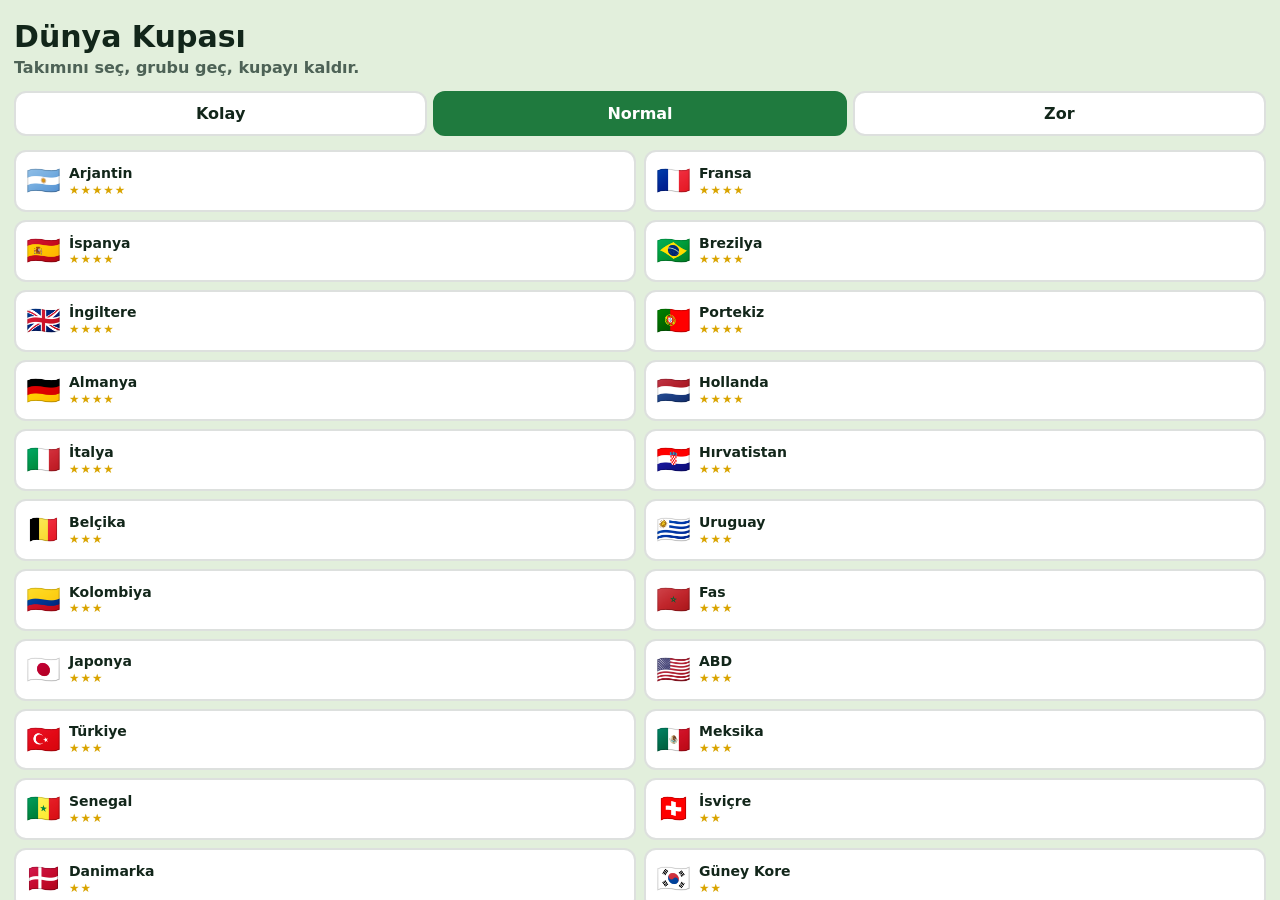
<file: public/assets/aistudio/dunya-kupasi_8f8eaaa9.html>
<!DOCTYPE html>
<html lang="tr">
<head>
<meta charset="utf-8">
<meta name="viewport" content="width=device-width, initial-scale=1, viewport-fit=cover">
<meta name="color-scheme" content="light dark">
<title>Dünya Kupası fiske futbol</title>
<style>
:root{--bg:#e2efdc;--fg:#12261a;--card:#fff;--mut:#4d6256;--ac:#1f7a3e;--on:#fff;--st:#e99b7d;--ln:#12261a24;--hb:#4a3430;box-sizing:border-box;padding-top:env(safe-area-inset-top,0px);padding-bottom:env(safe-area-inset-bottom,0px)}
@media(prefers-color-scheme:dark){:root:not([data-theme="light"]){--bg:#0f1c14;--fg:#e6f3e9;--card:#1a2d21;--mut:#9bb3a2;--ac:#43c46c;--on:#06210f;--st:#6b4435;--ln:#ffffff26}}
:root[data-theme="dark"]{--bg:#0f1c14;--fg:#e6f3e9;--card:#1a2d21;--mut:#9bb3a2;--ac:#43c46c;--on:#06210f;--st:#6b4435;--ln:#ffffff26}
html{height:100%;scroll-padding-top:env(safe-area-inset-top,0px)}
body{margin:0;height:100%;background:var(--bg);color:var(--fg);font:16px/1.35 ui-rounded,"Arial Rounded MT Bold","Trebuchet MS",system-ui,sans-serif;font-weight:700;overflow:hidden;user-select:none;-webkit-user-select:none}
[hidden]{display:none!important}
button{font:inherit;color:inherit;cursor:pointer}
#app{position:relative;height:100%}
#m,#ui{position:absolute;inset:0}
#m{display:flex;flex-direction:column}
#ui{overflow-y:auto;padding:16px 14px 30px;touch-action:pan-y}
#hud{display:flex;align-items:center;justify-content:space-between;gap:6px;margin:8px 10px 0;padding:8px 12px;border-radius:14px;background:var(--hb);color:#fff}
.tm{display:flex;align-items:center;gap:6px;flex:1;min-width:0;font-size:13px}
.tm b{overflow:hidden;text-overflow:ellipsis;white-space:nowrap;border-bottom:3px solid}
.tm.r{justify-content:flex-end}.tm span{font-size:22px}
.sc{text-align:center;line-height:1.1;flex:none}.sc div{font-size:28px;font-weight:900}.sc small{display:block;font-size:11px;opacity:.85}
#st{text-align:center;font-size:13px;padding:6px 10px;min-height:20px;color:var(--mut)}
#stage{flex:1;min-height:0;display:flex;align-items:center;justify-content:center;background:var(--st);overflow:hidden}
canvas{touch-action:none;display:block}
h1{margin:4px 0;font-size:30px;line-height:1.1}
h2{font-size:17px;margin:18px 0 8px}
.sub{color:var(--mut);margin:0 0 12px}
.seg{display:flex;gap:6px;margin:10px 0 14px}
.seg button{flex:1;padding:10px;border:2px solid var(--ln);border-radius:12px;background:var(--card)}
.seg button.on{background:var(--ac);color:var(--on);border-color:var(--ac)}
.grid{display:grid;grid-template-columns:1fr 1fr;gap:8px}
.t{display:flex;align-items:center;gap:8px;padding:10px;border-radius:12px;border:2px solid var(--ln);background:var(--card);font-size:14px;text-align:left}
.t span{font-size:28px}.t small{display:block;color:#d9a400;letter-spacing:1px}
table{width:100%;border-collapse:collapse;background:var(--card);border-radius:12px;overflow:hidden}
td,th{padding:8px 6px;text-align:center;font-size:14px}th{color:var(--mut);font-size:12px}td:nth-child(2){text-align:left;width:100%}
tr.me td{background:color-mix(in srgb,var(--ac) 24%,transparent)}
tr.q td:first-child{box-shadow:inset 4px 0 var(--ac)}
.msg{padding:12px;border-radius:12px;background:var(--card);margin:12px 0;text-align:center}
.msg small{display:block;color:#d9a400;letter-spacing:1px}
.mt{padding:9px 10px;margin:5px 0;border-radius:10px;background:var(--card);font-size:14px}.mt.me{outline:2px solid var(--ac)}
.lg{color:var(--mut);font-size:13px;margin:3px 0}
.go{display:block;width:100%;padding:16px;margin:16px 0;border:0;border-radius:14px;background:var(--ac);color:var(--on);font-size:18px;font-weight:900}
#stage{background:#08120c}
#ui{touch-action:auto}
#pz{position:absolute;right:12px;bottom:12px;z-index:2;width:46px;height:46px;border-radius:50%;border:0;background:var(--hb);color:#fff;font-size:18px}
#ov{position:absolute;inset:0;z-index:3;background:#000b;display:flex;flex-direction:column;justify-content:center;gap:12px;padding:30px}
#ov button{padding:16px;border:0;border-radius:14px;background:var(--card);font-size:18px}
.br{display:flex;gap:8px;overflow-x:auto;padding-bottom:8px}
.col{display:flex;flex-direction:column;justify-content:space-around;gap:6px;min-width:136px}
.bm{background:var(--card);border-radius:8px;padding:4px 7px;font-size:12px}.bm.me{outline:2px solid var(--ac)}
.bm div{display:flex;justify-content:space-between;gap:6px;color:var(--mut);font-weight:400}.bm div.w{color:var(--fg);font-weight:900}
.cup{font-size:96px;text-align:center;line-height:1.2}
.cup.up{animation:up 1.6s cubic-bezier(.2,.8,.2,1) both,glow 1.4s 1.6s ease-in-out infinite alternate}
@keyframes up{from{transform:translateY(180px) scale(.4) rotate(-25deg);opacity:0}to{transform:none;opacity:1}}
@keyframes glow{to{filter:drop-shadow(0 0 22px #ffc400)}}
#sd{position:absolute;left:12px;bottom:12px;z-index:2;width:46px;height:46px;border-radius:50%;border:0;background:var(--hb);color:#fff;font-size:18px}
#w{position:relative;will-change:transform}#w canvas{position:absolute;left:0;top:0}#b{pointer-events:none}
#pk{position:absolute;inset:0;z-index:4;background:var(--bg);overflow-y:auto;padding:16px 14px;text-align:center}
.zg{display:grid;grid-template-columns:repeat(3,1fr);gap:8px}
.zg button{padding:20px 4px;border:2px solid var(--ln);border-radius:12px;background:var(--card);font-size:15px}
@media(prefers-reduced-motion:reduce){.cup.up{animation:none}}
</style>
</head>
<body>
<div id="app">
<div id="m" hidden>
<div id="hud"><div class="tm"><span id="fa"></span><b id="na"></b></div><div class="sc"><small id="rl"></small><div><b id="sa">0</b> – <b id="sb">0</b></div><small id="clk"></small></div><div class="tm r"><b id="nb"></b><span id="fb"></span></div></div>
<div id="st"></div>
<div id="stage"><div id="w"><canvas id="b"></canvas><canvas id="c"></canvas></div></div><button id="pz" onclick="pause()">⏸</button><div id="pk" hidden></div><button id="sd" onclick="mute()">🔊</button><div id="ov" hidden><button onclick="resume()">Devam et</button><button onclick="restart()">Maçı yeniden başlat</button><button onclick="quit()">Turnuva ekranına dön</button></div>
</div>
<div id="ui"></div>
</div>
<script>
const $=id=>document.getElementById(id);
const WW=500,WH=820,PL=50,PT=70,PR=450,PB=750,CX=250,G1=180,G2=320,DT=1/120,TURNS=8,MAXP=110;
const DN=['Kolay','Normal','Zor'],RN={8:'Son 16',4:'Çeyrek final',2:'Yarı final',1:'Final'};
const TEAMS=`Arjantin|🇦🇷|94|#74acdf;Fransa|🇫🇷|93|#1e40af;İspanya|🇪🇸|92|#dc2626;Brezilya|🇧🇷|92|#facc15;İngiltere|🇬🇧|91|#e5e7eb;Portekiz|🇵🇹|89|#991b1b;Almanya|🇩🇪|89|#374151;Hollanda|🇳🇱|88|#f97316;İtalya|🇮🇹|87|#2563eb;Hırvatistan|🇭🇷|86|#be123c;Belçika|🇧🇪|85|#b91c1c;Uruguay|🇺🇾|84|#7dd3fc;Kolombiya|🇨🇴|83|#eab308;Fas|🇲🇦|82|#15803d;Japonya|🇯🇵|82|#1e3a8a;ABD|🇺🇸|81|#4338ca;Türkiye|🇹🇷|80|#e30a17;Meksika|🇲🇽|80|#166534;Senegal|🇸🇳|80|#16a34a;İsviçre|🇨🇭|79|#ef4444;Danimarka|🇩🇰|79|#dc2626;Güney Kore|🇰🇷|78|#f43f5e;Nijerya|🇳🇬|74|#22c55e;Polonya|🇵🇱|74|#f87171;Avustralya|🇦🇺|73|#fbbf24;Mısır|🇪🇬|73|#b91c1c;İran|🇮🇷|72|#059669;Kanada|🇨🇦|72|#dc2626;Gana|🇬🇭|70|#fde047;Suudi Arabistan|🇸🇦|68|#047857;Kosta Rika|🇨🇷|67|#1d4ed8;Katar|🇶🇦|66|#881337`.split(';').map(s=>{const a=s.split('|');return{n:a[0],f:a[1],r:+a[2],c:a[3]}});
const SCH=[[[0,1],[2,3]],[[0,2],[3,1]],[[3,0],[1,2]]];
const FM=[[200,650],[200,566],[100,490],[300,490],[200,450]];const NUM=[1,4,8,10,9];const pw=l=>80+820*Math.pow(Math.min(l,MAXP)/MAXP,1.6);
let D=1,TR=null,M=null,drag=null,HV=0,AC=null,PK=null,MUTE=0,LS=0,ST=0;
const cv=$('c'),bc=$('b'),DX=cv.getContext('2d'),BX=bc.getContext('2d');let X=DX;
const tn=i=>TEAMS[i].f+' '+TEAMS[i].n;
const stars=i=>'★'.repeat(Math.max(1,Math.min(5,Math.round((TEAMS[i].r-62)/7))));
const rgb=c=>[1,3,5].map(i=>parseInt(c.substr(i,2),16));
const lum=c=>{const p=rgb(c);return .3*p[0]+.59*p[1]+.11*p[2]};
const dist=(a,b)=>{const p=rgb(a),q=rgb(b);return Math.hypot(p[0]-q[0],p[1]-q[1],p[2]-q[2])};
const moving=bs=>bs.some(o=>o.vx||o.vy);
const mk=(x,y,r,m,k,ball)=>({x,y,vx:0,vy:0,r,m,k,ball,f:Math.exp(-k*DT)});

/* fizik: 0-4 senin taşların (altta), 5-9 rakip (üstte), 10 top */
function step(bs,dt){
 let g=0;
 for(const o of bs){
  if(!o.vx&&!o.vy)continue;o.x+=o.vx*dt;o.y+=o.vy*dt;
  const f=o.f,r=o.r,e=o.ball?0.85:0.6;
  const sp=Math.sqrt(o.vx*o.vx+o.vy*o.vy),ns=Math.max(0,sp*f-(o.ball?25:60)*dt);if(ns<10){o.vx=o.vy=0}else{o.vx*=ns/sp;o.vy*=ns/sp}
  if(o.vx*o.vx+o.vy*o.vy<100)o.vx=o.vy=0;
  if(o.x<PL+r){o.x=PL+r;o.vx=Math.abs(o.vx)*e}
  if(o.x>PR-r){o.x=PR-r;o.vx=-Math.abs(o.vx)*e}
  if(o.ball&&o.x>G1&&o.x<G2){if(o.y<PT)g=1;else if(o.y>PB)g=2}
  else{
   if(o.y<PT+r){o.y=PT+r;o.vy=Math.abs(o.vy)*e}
   if(o.y>PB-r){o.y=PB-r;o.vy=-Math.abs(o.vy)*e}
  }
 }
 for(let i=0;i<bs.length;i++)for(let j=i+1;j<bs.length;j++){
  const a=bs[i],c=bs[j];if(!(a.vx||a.vy||c.vx||c.vy))continue;const dx=c.x-a.x,dy=c.y-a.y,rr=a.r+c.r,d2=dx*dx+dy*dy;
  if(d2<rr*rr&&d2>0.01){
   const d=Math.sqrt(d2),nx=dx/d,ny=dy/d,im=1/a.m+1/c.m,ov=rr-d,pa=ov/a.m/im,pc=ov/c.m/im;
   a.x-=nx*pa;a.y-=ny*pa;c.x+=nx*pc;c.y+=ny*pc;
   const vn=(c.vx-a.vx)*nx+(c.vy-a.vy)*ny;
   if(vn<0){HV=Math.max(HV,-vn);const e=(a.ball||c.ball)?0.9:0.7,q=-(1+e)*vn/im;a.vx-=q*nx/a.m;a.vy-=q*ny/a.m;c.vx+=q*nx/c.m;c.vy+=q*ny/c.m}
  }
 }
 return g;
}
function rst(){
 const bs=[];
 FM.forEach(p=>bs.push(mk(PL+p[0],PT+p[1],21,4,2.4)));
 FM.forEach(p=>bs.push(mk(PL+p[0],PT+680-p[1],21,4,2.4)));
 bs.push(mk(CX,410,10,1,1.7,1));
 M.bs=bs;
}

/* maç akışı */
function start(a,b,ko,lb,done){
 const ca=TEAMS[a].c;let cb=TEAMS[b].c;
 if(dist(ca,cb)<130)cb=['#2f6fe4','#e5383b','#f2f2f2'].find(c=>dist(c,ca)>150)||'#222222';
 const sk=Math.max(0,Math.min(1,.1+D*.28+(TEAMS[b].r-78)/70));
 M={lb,fx:[],sh:0,sel:0,ta:a,tb:b,ko,done,s:[0,0],n:0,reg:2*TURNS,lim:2*TURNS,et:0,t:Math.random()<.5?0:1,ph:'aim',wait:0,tm:0,acc:0,col:[ca,cb],sk,pen:null};
 rst();
 $('fa').textContent=TEAMS[a].f;$('na').textContent=TEAMS[a].n;$('fb').textContent=TEAMS[b].f;$('nb').textContent=TEAMS[b].n;
 $('na').style.borderColor=ca;$('nb').style.borderColor=cb;$('rl').textContent=lb+', '+DN[D];
 $('ui').hidden=true;$('ov').hidden=true;$('w').style.transform='';$('m').hidden=false;fit();bake();hud();turn();
}
function hud(){$('sa').textContent=M.s[0];$('sb').textContent=M.s[1];$('clk').textContent=M.et?'Uzatma':Math.min(90,Math.round(M.n/M.reg*90))+'’'}
function turn(){M.ph=M.t?'bot':'aim';M.wait=.7;if(!M.t){const b=M.bs[10],dd=i=>Math.hypot(M.bs[i].x-b.x,M.bs[i].y-b.y);M.sel=[0,1,2,3,4].sort((i,j)=>dd(i)-dd(j))[0]}$('st').textContent=M.et?'Altın gol: ilk atan kazanır!':M.t?TEAMS[M.tb].n+' oynuyor…':'Sıra sende. Oyuncuya dokun, ekranda geri çekip bırak.'}
function shoot(i,vx,vy){HV=0;snd(220,.1,'square',.1);hap(10);const o=M.bs[i];o.vx=vx;o.vy=vy;M.ph='move';M.tm=0;M.acc=0;M.n++;hud()}
function settle(){M.t^=1;hud();chk()}
function chk(){
 const tie=M.s[0]==M.s[1];
 if(M.et&&!tie)return fin(0);
 if(M.n>=M.lim){
  if(!tie||!M.ko)return fin(0);
  if(!M.et){M.et=1;M.lim=M.n+6;hud()}else return fin(1);
 }
 turn();
}
function fin(pen){
 if(pen)return pens();snd(1500,.5,'sine',.15);
 M.ph='end';M.wait=2.6;$('st').textContent='';
}
function goal(g){M.s[g==1?0:1]++;M.t=g==1?1:0;M.ph='goal';M.wait=1.6;M.sh=1;roar();snd(660,.5,'sawtooth',.1);hap([80,40,120]);for(let i=0;i<80;i++)M.fx.push({x:CX,y:g==1?PT:PB,vx:(Math.random()-.5)*520,vy:(g==1?1:-1)*Math.random()*380,l:1.5,c:['#fff','#ffd400',M.col[g==1?0:1]][i%3]});hud()}
function after(){rst();chk()}
function finish(){const m=M;M=null;m.done({x:m.s[0],y:m.s[1],pen:m.pen})}

/* rakip yapay zekâ: birçok atışı simüle edip seçer */
function aiMove(){
 const A=M.ai||(M.ai={C:[],n:0}),bs=M.bs,ball=bs[10],t0=performance.now();
 while(A.n<70&&performance.now()-t0<6){
  const i=5+A.n%5,k=Math.floor(A.n/5),d=bs[i];A.n++;
  let a=Math.atan2(ball.y-d.y,ball.x-d.x);
  if(k>4)a+=(Math.random()-.5)*(k>10?3.2:1);
  const v=380+Math.random()*520,c=bs.map(o=>({...o}));
  c[i].vx=Math.cos(a)*v;c[i].vy=Math.sin(a)*v;
  let g=0,u=0;
  for(;u<500&&!g;u++){g=step(c,DT);if(!moving(c))break}
  A.C.push({i,a,v,sc:g==2?1e4-u:g==1?-1e4:c[10].y});
 }
 if(A.n<70)return;
 M.ai=null;
 const C=A.C.sort((p,q)=>q.sc-p.sc),pk=C[Math.floor((1-M.sk)*C.length*Math.pow(Math.random(),1.6))],a=pk.a+(Math.random()-.5)*(1-M.sk)*.12;
 shoot(pk.i,Math.cos(a)*pk.v,Math.sin(a)*pk.v);
}

/* döngü */
let last=0;
function loop(ts){
 requestAnimationFrame(loop);
 const dt=Math.min((ts-last)/1000,.05);last=ts;
 if(!M)return;
 if(M.ph=='move'){
  M.acc+=dt;
  while(M.acc>=DT){
   M.acc-=DT;M.tm+=DT;
   const g=step(M.bs,DT);if(HV>140&&ts-LS>80){LS=ts;snd(110+Math.min(HV,900)/6,.08,'triangle',Math.min(.4,HV/2200));hap(12)}HV=0;
   if(g){goal(g);break}
   if(!moving(M.bs)||M.tm>8){settle();break}
  }
 }else if(M.ph=='bot'||M.ph=='goal'||M.ph=='end'){
  M.wait-=dt;
  if(M.wait<=0){if(M.ph=='bot')aiMove();else if(M.ph=='goal')after();else finish()}
 }
 if(M)draw(ts);
}
requestAnimationFrame(loop);

/* girdi */
const pt=e=>{const r=cv.getBoundingClientRect();return[(e.clientX-r.left)/r.width*WW,(e.clientY-r.top)/r.height*WH]};
cv.onpointerdown=e=>{
 if(!M||M.ph!='aim')return;
 const p=pt(e);let bi=-1,bd=1e9;
 for(let i=0;i<5;i++){const o=M.bs[i],d=Math.hypot(o.x-p[0],o.y-p[1]);if(d<bd){bd=d;bi=i}}
 M.sel=bd<46?bi:M.sel;drag={i:M.sel,ox:p[0],oy:p[1],x:p[0],y:p[1]};cv.setPointerCapture(e.pointerId)
};
cv.onpointermove=e=>{if(drag){const p=pt(e);drag.x=p[0];drag.y=p[1]}};
cv.onpointercancel=()=>{drag=null};
cv.onpointerup=()=>{
 if(!drag)return;
 const d=drag;drag=null;
 if(!M||M.ph!='aim')return;
 const dx=d.ox-d.x,dy=d.oy-d.y,l=Math.hypot(dx,dy);
 if(l>14){const v=pw(l);shoot(d.i,dx/l*v,dy/l*v)}
};
function fit(){const s=$('stage'),k=Math.min(s.clientWidth/WW,s.clientHeight/WH),d=Math.min(devicePixelRatio||1,2),w=$('w');w.style.width=WW*k+'px';w.style.height=WH*k+'px';for(const q of [[cv,DX],[bc,BX]]){q[0].style.width=WW*k+'px';q[0].style.height=WH*k+'px';q[0].width=Math.round(WW*k*d);q[0].height=Math.round(WH*k*d);q[1].setTransform(q[0].width/WW,0,0,q[0].height/WH,0,0)}if(M&&M.bg)stat()}
addEventListener('resize',fit);

/* çizim */
function star(x,y,r){X.beginPath();for(let i=0;i<10;i++){const a=i*Math.PI/5-Math.PI/2,q=i%2?r*.45:r;X.lineTo(x+Math.cos(a)*q,y+Math.sin(a)*q)}X.closePath();X.fill()}
function net(y0,up,c){
 const y=up?y0-46:y0;
 X.fillStyle='#fff';X.fillRect(G1-8,up?y-8:y0-4,G2-G1+16,54);
 X.fillStyle=c;X.fillRect(G1,y,G2-G1,46);
 X.strokeStyle='rgba(255,255,255,.4)';X.lineWidth=1;X.beginPath();
 for(let i=G1;i<=G2;i+=9){X.moveTo(i,y);X.lineTo(i,y+46)}
 for(let j=0;j<=46;j+=9){X.moveTo(G1,y+j);X.lineTo(G2,y+j)}
 X.stroke();
}
function draw(ts){
 X.clearRect(0,0,WW,WH);X.save();
 if(M.sh>0){M.sh=Math.max(0,M.sh-.02);$('w').style.transform=M.sh?'translate('+(Math.random()-.5)*14*M.sh+'px,'+(Math.random()-.5)*14*M.sh+'px)':''}
 draw0(ts);
 if(M.fx.length)M.fx=M.fx.filter(p=>p.l>0);
 for(const p of M.fx){p.x+=p.vx/60;p.y+=p.vy/60;p.vy+=10;p.l-=1/60;X.fillStyle=p.c;X.fillRect(p.x,p.y,6,4)}
 X.restore();
}
function draw0(ts){
 X.clearRect(0,0,WW,WH);X.lineCap='butt';
 const c0=M.col[0],c1=M.col[1],bs=M.bs;
 if(ST){X.drawImage(M.bg,0,0,WW,WH);X.fillStyle='#fff';X.fillRect(PL-14,PT-14,428,708);
 for(let i=0;i<8;i++){X.fillStyle=i%2?'#62a34a':'#6db053';X.fillRect(PL,PT+i*85,400,85)}X.fillStyle=M.tx;X.fillRect(PL,PT,400,680);
 X.strokeStyle='#fff';X.lineWidth=4;X.beginPath();
 X.moveTo(PL,410);X.lineTo(PR,410);
 X.moveTo(CX+42,410);X.arc(CX,410,42,0,7);
 X.rect(CX-110,PT,220,66);X.rect(CX-110,PB-66,220,66);
 X.moveTo(CX+40,PT+66);X.arc(CX,PT+66,40,0,Math.PI);
 X.moveTo(CX-40,PB-66);X.arc(CX,PB-66,40,Math.PI,2*Math.PI);
 X.stroke();
 net(PT,1,c1);net(PB,0,c0);X.fillStyle=M.vg;X.fillRect(PL-14,PT-14,428,708);return}
 X.fillStyle='rgba(0,0,0,.22)';
 for(const o of bs){X.beginPath();X.arc(o.x+5,o.y+7,o.r,0,7);X.fill()}
 bs.forEach((o,i)=>{
  if(o.ball)return;
  const c=M.col[i<5?0:1];
  if(i<5&&M.ph=='aim'){X.setLineDash([9,9]);X.lineDashOffset=-ts/30;X.lineWidth=i==M.sel?6:4;X.strokeStyle=i==M.sel?'#ffe14a':'#111';X.beginPath();X.arc(o.x,o.y,o.r+10,0,7);X.stroke();X.setLineDash([])}
  X.drawImage(M.sp[i],o.x-24,o.y-24,48,48);
  
 });
 const bl=bs[10];
 X.beginPath();X.arc(bl.x,bl.y,bl.r-1.5,0,7);X.fillStyle='#fff';X.fill();X.lineWidth=3;X.strokeStyle='#111';X.stroke();
 X.fillStyle='#111';X.beginPath();X.arc(bl.x,bl.y,3.5,0,7);X.fill();
 if(drag&&M.ph=='aim'){
  const o=bs[drag.i],dx=drag.ox-drag.x,dy=drag.oy-drag.y,l=Math.hypot(dx,dy);
  if(l>14){
   const q=Math.min(l,MAXP),p=q/MAXP,ux=dx/l,uy=dy/l,len=50+p*190,col='hsl('+(120-p*120)+',85%,55%)';
   X.strokeStyle='rgba(0,0,0,.5)';X.lineWidth=5;X.beginPath();X.moveTo(o.x,o.y);X.lineTo(o.x-ux*q,o.y-uy*q);X.stroke();
   X.beginPath();X.arc(o.x-ux*q,o.y-uy*q,10,0,7);X.fillStyle='rgba(255,255,255,.75)';X.fill();
   X.strokeStyle=col;X.lineWidth=6;X.lineCap='round';X.setLineDash([2,14]);
   X.beginPath();X.moveTo(o.x+ux*30,o.y+uy*30);X.lineTo(o.x+ux*len,o.y+uy*len);X.stroke();X.setLineDash([]);
   const ex=o.x+ux*(len+8),ey=o.y+uy*(len+8);
   X.fillStyle=col;X.beginPath();X.moveTo(ex+ux*14,ey+uy*14);X.lineTo(ex-uy*10,ey+ux*10);X.lineTo(ex+uy*10,ey-ux*10);X.fill();
  }
 }
 if(M.ph=='goal'||M.ph=='end'){
  const g=M.ph=='goal',tx=g?'GOOOL!':M.pen?'Penaltılar '+M.pen[0]+'–'+M.pen[1]:'Maç bitti',s=g?1+.08*Math.sin(ts/90):1;
  X.save();X.translate(CX,410);X.scale(s,s);
  X.font='900 '+(g?76:44)+'px ui-rounded,"Arial Rounded MT Bold",system-ui,sans-serif';X.textAlign='center';X.textBaseline='middle';X.lineJoin='round';
  X.lineWidth=12;X.strokeStyle='#111';X.strokeText(tx,0,0);X.fillStyle='#fff';X.fillText(tx,0,0);X.restore();
 }
}

const hap=p=>{try{if(!MUTE&&navigator.vibrate)navigator.vibrate(p)}catch(e){}};
function snd(f,d,t,v){
 if(MUTE)return;
 try{
  AC=AC||new(window.AudioContext||window.webkitAudioContext)();
  if(AC.state=='suspended')AC.resume();
  const o=AC.createOscillator(),g=AC.createGain(),n=AC.currentTime;
  o.type=t;o.frequency.value=f;g.gain.setValueAtTime(v,n);g.gain.exponentialRampToValueAtTime(.001,n+d);
  o.connect(g);g.connect(AC.destination);o.start();o.stop(n+d);
 }catch(e){}
}
function roar(){
 if(MUTE)return;
 try{
  AC=AC||new(window.AudioContext||window.webkitAudioContext)();
  const n=AC.currentTime,len=Math.floor(AC.sampleRate*1.6),b=AC.createBuffer(1,len,AC.sampleRate),a=b.getChannelData(0);
  for(let i=0;i<len;i++)a[i]=Math.random()*2-1;
  const s=AC.createBufferSource(),f=AC.createBiquadFilter(),g=AC.createGain();
  s.buffer=b;f.type='bandpass';f.frequency.value=900;
  g.gain.setValueAtTime(.001,n);g.gain.linearRampToValueAtTime(.25,n+.3);g.gain.exponentialRampToValueAtTime(.001,n+1.6);
  s.connect(f);f.connect(g);g.connect(AC.destination);s.start();
 }catch(e){}
}
function mute(){MUTE^=1;$('sd').textContent=MUTE?'🔇':'🔊'}
function pens(){PK={s:[0,0],h:[[],[]],t:Math.random()<.5?0:1};M.ph='pens';$('st').textContent='';$('pk').hidden=false;pkUI()}
function pkUI(msg,end){
 const dots=i=>PK.h[i].map(x=>x?'⚽':'❌').join(' ')||'–';
 const g=a=>`<div class="zg">${a.map((n,i)=>`<button onclick="pkGo(${i})">${n}</button>`).join('')}</div>`;
 $('pk').innerHTML=`<h2>Penaltı atışları</h2><div class="msg">${tn(M.ta)} ${PK.s[0]}–${PK.s[1]} ${tn(M.tb)}<br>${TEAMS[M.ta].f} ${dots(0)}<br>${TEAMS[M.tb].f} ${dots(1)}</div>`+(msg?`<div class="msg">${msg}</div>`:'')+(end?`<button class="go" onclick="pkEnd()">Devam</button>`:PK.t==0?`<p>Vuruş köşesini seç</p>`+g(['Sol üst','Orta üst','Sağ üst','Sol alt','Orta alt','Sağ alt']):`<p>Rakip vuruyor: kaleci hangi yöne atlasın?</p>`+g(['Sol','Orta','Sağ']));
}
function pkGo(i){
 const me=PK.t==0,z=me?i:Math.floor(Math.random()*6),c=me?Math.floor(Math.random()*3):i,row=z<3?0:1,col=z%3;
 const miss=Math.random()<(row?.05:.14),save=!miss&&c==col&&Math.random()<(row?.85:.6),goal=!miss&&!save;
 PK.h[PK.t].push(goal?1:0);if(goal)PK.s[PK.t]++;
 snd(goal?660:200,.25,'triangle',.15);hap(goal?60:20);
 const a=PK.h[0].length,b=PK.h[1].length,sa=PK.s[0],sb=PK.s[1];
 const dn=a>=5&&b>=5?a==b&&sa!=sb:sa>sb+5-b||sb>sa+5-a;
 PK.t^=1;
 if(dn)M.pen=[sa,sb];
 pkUI((me?'Sen vurdun: ':'Rakip vurdu: ')+(goal?'GOL!':save?'Kurtarıldı!':'Dışarı!'),dn);
}
function pkEnd(){$('pk').hidden=true;M.ph='end';M.wait=1.5;snd(1500,.5,'sine',.15)}
function stat(){ST=1;X=BX;draw0(0);X=DX;ST=0}
function bake(){
 const o=document.createElement('canvas');o.width=WW*2;o.height=WH*2;
 const x=o.getContext('2d');x.scale(2,2);
 let s=7;const rnd=()=>(s=s*16807%2147483647)/2147483647;
 x.fillStyle='#0a150e';x.fillRect(0,0,WW,WH);
 const pal=[M.col[0],M.col[1],'#f2f2f2','#c9ced6','#2b2f3a','#e0b43a'];
 for(const sx of [0,WW-34]){
  x.fillStyle='#172230';x.fillRect(sx,0,34,WH);
  for(let i=0;i<600;i++){x.fillStyle=pal[Math.floor(rnd()*pal.length)];x.fillRect(sx+2+rnd()*27,rnd()*(WH-5),5,5)}
 }
 for(const q of [[0,0],[WW,0],[0,WH],[WW,WH]]){
  const g=x.createRadialGradient(q[0],q[1],0,q[0],q[1],320);g.addColorStop(0,'rgba(255,248,210,.6)');g.addColorStop(1,'rgba(255,248,210,0)');x.fillStyle=g;x.fillRect(0,0,WW,WH);
 }
 M.bg=o;
 const t=document.createElement('canvas');t.width=t.height=96;const y=t.getContext('2d');
 for(let i=0;i<420;i++){y.strokeStyle=rnd()<.5?'rgba(255,255,255,.08)':'rgba(0,40,0,.12)';y.lineWidth=1.2;const a=rnd()*96,b=rnd()*96;y.beginPath();y.moveTo(a,b);y.lineTo(a+rnd()*3-1.5,b-3-rnd()*4);y.stroke()}
 M.tx=X.createPattern(t,'repeat');
 const v=X.createRadialGradient(CX,410,150,CX,410,520);v.addColorStop(0,'rgba(0,0,0,0)');v.addColorStop(1,'rgba(0,12,0,.5)');M.vg=v;
 M.sp=[];
 for(let i=0;i<10;i++){
  const c=M.col[i<5?0:1],fg=lum(c)>170?'#111':'#fff',e=document.createElement('canvas');e.width=e.height=96;
  const x=e.getContext('2d');x.scale(2,2);
  x.beginPath();x.arc(24,24,18.5,0,7);x.fillStyle=c;x.fill();x.lineWidth=5;x.strokeStyle='#111';x.stroke();
  x.save();x.beginPath();x.arc(24,24,18.5,0,7);x.clip();x.globalAlpha=.25;x.fillStyle=fg;x.fillRect(20,0,8,48);x.restore();
  x.fillStyle=fg;x.font='900 17px system-ui,sans-serif';x.textAlign='center';x.textBaseline='middle';x.fillText(NUM[i%5],24,25);
  M.sp.push(e);
 }
 stat();
}
function pred(i,vx,vy){
 const c=M.bs.map(o=>({...o}));c[i].vx=vx;c[i].vy=vy;
 const P=[[],[]];
 for(let s=0;s<200;s++){
  if(s%4==0){P[0].push([c[i].x,c[i].y]);P[1].push([c[10].x,c[10].y])}
  if(step(c,DT)||!moving(c))break;
 }
 X.lineWidth=4;X.lineCap='round';X.setLineDash([1,11]);
 P.forEach((a,k)=>{X.strokeStyle=k?'#ffe14a':'rgba(255,255,255,.9)';X.beginPath();a.forEach((q,j)=>j?X.lineTo(q[0],q[1]):X.moveTo(q[0],q[1]));X.stroke()});
 X.setLineDash([]);
}
function pause(){if(!M||M.ph=='pause'||M.ph=='end')return;drag=null;M.p0=M.ph;M.ph='pause';$('ov').hidden=false}
function resume(){M.ph=M.p0;$('ov').hidden=true}
function restart(){const m=M;start(m.ta,m.tb,m.ko,m.lb,m.done)}
function quit(){M=null;$('ov').hidden=true;hub()}
function bracket(){
 const me=TR.me;
 const row=(m,t,s)=>`<div class="${t!=null&&m.w==t?'w':''}"><span>${t==null?'–':TEAMS[t].f+' '+TEAMS[t].n.slice(0,9)}</span><span>${s==null?'':s}</span></div>`;
 let h='';
 for(let r=0;r<4;r++){
  const ms=r<TR.hist.length?TR.hist[r]:(r==TR.hist.length&&TR.ko?TR.ko:Array.from({length:8>>r},()=>({})));
  h+=`<div class="col">${ms.map(m=>`<div class="bm${m.a==me||m.b==me?' me':''}">${row(m,m.a,m.x)}${row(m,m.b,m.y)}</div>`).join('')}</div>`;
 }
 return`<div class="br">${h}</div>`;
}
function stats(){
 const L=TR.log,w=L.filter(m=>m.w).length,d=L.filter(m=>m.x==m.y&&!m.p).length,gf=L.reduce((a,m)=>a+m.x,0),ga=L.reduce((a,m)=>a+m.y,0);
 return`<h2>Turnuva istatistikleri</h2><div class="msg">${L.length} maç: ${w} galibiyet, ${d} beraberlik, ${L.length-w-d} mağlubiyet<br>Attığın gol ${gf}, yediğin gol ${ga}</div>`+L.map(m=>`<div class="lg">${tn(TR.me)} ${m.x}–${m.y} ${tn(m.o)}${m.p?' (pen. '+m.p[0]+'–'+m.p[1]+')':''}</div>`).join('');
}
function load(){try{const v=JSON.parse(localStorage.getItem('dk1'));TR=v.TR;D=v.D;hub()}catch(e){menu()}}
/* turnuva */
const show=h=>{$('m').hidden=true;$('ui').hidden=false;$('ui').innerHTML=h;$('ui').scrollTop=0};
const poi=l=>{const L=Math.exp(-l);let k=0,p=1;do{k++;p*=Math.random()}while(p>L);return Math.min(k-1,6)};
const sim=(a,b)=>{const d=TEAMS[a].r-TEAMS[b].r;return[poi(1.3*Math.pow(1.045,d)),poi(1.3*Math.pow(1.045,-d))]};
const srt=g=>[...g].sort((a,b)=>{const A=TR.tb[a],B=TR.tb[b];return B.p-A.p||(B.f-B.a)-(A.f-A.a)||B.f-A.f||TEAMS[b].r-TEAMS[a].r});
function rec(a,b,x,y){const A=TR.tb[a],B=TR.tb[b];A.f+=x;A.a+=y;B.f+=y;B.a+=x;if(x>y){A.w++;B.l++;A.p+=3}else if(x<y){B.w++;A.l++;B.p+=3}else{A.d++;B.d++;A.p++;B.p++}}
function setD(i){D=i;menu()}
function menu(){
 show(`<h1>Dünya Kupası</h1><p class="sub">Takımını seç, grubu geç, kupayı kaldır.</p>${(()=>{try{return localStorage.getItem('dk1')}catch(e){}})()?'<button class="go" onclick="load()">Turnuvaya devam et</button>':''}
 <div class="seg">${DN.map((n,i)=>`<button class="${i==D?'on':''}" onclick="setD(${i})">${n}</button>`).join('')}</div>
 <div class="grid">${TEAMS.map((t,i)=>`<button class="t" onclick="newT(${i})"><span>${t.f}</span><div>${t.n}<small>${stars(i)}</small></div></button>`).join('')}</div>`);
}
function newT(me){
 const idx=TEAMS.map((_,i)=>i).sort((a,b)=>TEAMS[b].r-TEAMS[a].r),G=Array.from({length:8},()=>[]);
 for(let p=0;p<4;p++)idx.slice(p*8,p*8+8).sort(()=>Math.random()-.5).forEach((t,g)=>G[g].push(t));
 TR={me,G,tb:TEAMS.map(()=>({p:0,w:0,d:0,l:0,f:0,a:0})),md:0,ko:null,pv:null,hist:[],log:[],gi:G.findIndex(g=>g.includes(me))};
 hub();
}
function nxt(){
 const me=TR.me;
 if(!TR.ko){const g=TR.G[TR.gi],pr=SCH[TR.md].map(([i,j])=>[g[i],g[j]]).find(p=>p.includes(me));return[pr[0]==me?pr[1]:pr[0],'Grup '+'ABCDEFGH'[TR.gi]+', '+(TR.md+1)+'. maç']}
 const m=TR.ko.find(m=>m.a==me||m.b==me);return[m.a==me?m.b:m.a,RN[TR.ko.length]];
}
function hub(msg){
 try{localStorage.setItem('dk1',JSON.stringify({TR,D}))}catch(e){}const me=TR.me,op=nxt()[0];
 let h=`<h1>${tn(me)}</h1>`;
 if(msg)h+=`<div class="msg">${msg}</div>`;
 if(!TR.ko){
  h+=`<h2>${'ABCDEFGH'[TR.gi]} grubu</h2><table><tr><th></th><th></th><th>O</th><th>Av</th><th>P</th></tr>`+srt(TR.G[TR.gi]).map((t,i)=>{const s=TR.tb[t],gd=s.f-s.a;return`<tr class="${t==me?'me ':''}${i<2?'q':''}"><td>${i+1}</td><td>${tn(t)}</td><td>${s.w+s.d+s.l}</td><td>${gd>0?'+':''}${gd}</td><td>${s.p}</td></tr>`}).join('')+`</table>`;
 }else{
  h+=`<h2>${RN[TR.ko.length]}</h2>`+bracket();
  
 }
 h+=`<div class="msg">Sıradaki rakip: ${tn(op)}<small>${stars(op)}</small></div><button class="go" onclick="go()">Maça çık</button>`;
 show(h);
}
function go(){const me=TR.me,n=nxt();start(me,n[0],!!TR.ko,n[1],r=>result(me,n[0],r))}
function out(msg,t,w){const hs=TR.hist.length;TR.ko=null;try{localStorage.removeItem('dk1')}catch(e){}show(`<div class="cup${w?' up':''}">${w?'🏆':'😔'}</div><h1 style="text-align:center">${t}</h1><div class="msg">${msg}</div>${hs?bracket():''}${stats()}<button class="go" onclick="menu()">Yeni turnuva</button>`)}
function result(me,op,r){
 const won=r.x>r.y||(r.x==r.y&&r.pen&&r.pen[0]>r.pen[1]),w=r.x==r.y&&!r.pen?'Berabere':won?'Kazandın':'Kaybettin';
 const msg=`${w}: ${tn(me)} ${r.x}–${r.y} ${tn(op)}${r.pen?' (penaltılar '+r.pen[0]+'–'+r.pen[1]+')':''}`;
 if(!TR.ko){
  TR.log.push({o:op,x:r.x,y:r.y,p:r.pen,w:won?1:0});rec(me,op,r.x,r.y);
  TR.G.forEach((g,gi)=>SCH[TR.md].forEach(([i,j])=>{const a=g[i],b=g[j];if(gi==TR.gi&&(a==me||b==me))return;const s=sim(a,b);rec(a,b,s[0],s[1])}));
  if(++TR.md<3)return hub(msg);
  if(!srt(TR.G[TR.gi]).slice(0,2).includes(me))return out(msg,'Grup aşamasında elendin.');
  const q=TR.G.map(srt),P=[[0,1],[2,3],[4,5],[6,7],[1,0],[3,2],[5,4],[7,6]];
  TR.ko=P.map(([x,y])=>({a:q[x][0],b:q[y][1]}));
  return hub(msg+'<br>Gruptan çıktın, son 16 başlıyor!');
 }
 TR.log.push({o:op,x:r.x,y:r.y,p:r.pen,w:won?1:0});const R=TR.ko;
 R.forEach(m=>{
  if(m.a==me||m.b==me){const mine=m.a==me;m.x=mine?r.x:r.y;m.y=mine?r.y:r.x;m.w=won?me:op}
  else{const s=sim(m.a,m.b);m.x=s[0];m.y=s[1];m.w=s[0]>s[1]?m.a:s[0]<s[1]?m.b:Math.random()<.5+(TEAMS[m.a].r-TEAMS[m.b].r)/250?m.a:m.b}
 });
 TR.hist.push(R);if(!won)return out(msg,R.length==1?'Finalde yenildin, dünya ikincisi oldun!':'Turnuva burada bitti: '+RN[R.length]+'.');
 if(R.length==1)return out(msg,'Dünya şampiyonusun!',1);
 const W=R.map(m=>m.w);TR.pv=R;TR.ko=[];
 for(let i=0;i<W.length;i+=2)TR.ko.push({a:W[i],b:W[i+1]});
 hub(msg);
}
menu();
</script>
</body>
</html>
</file>
